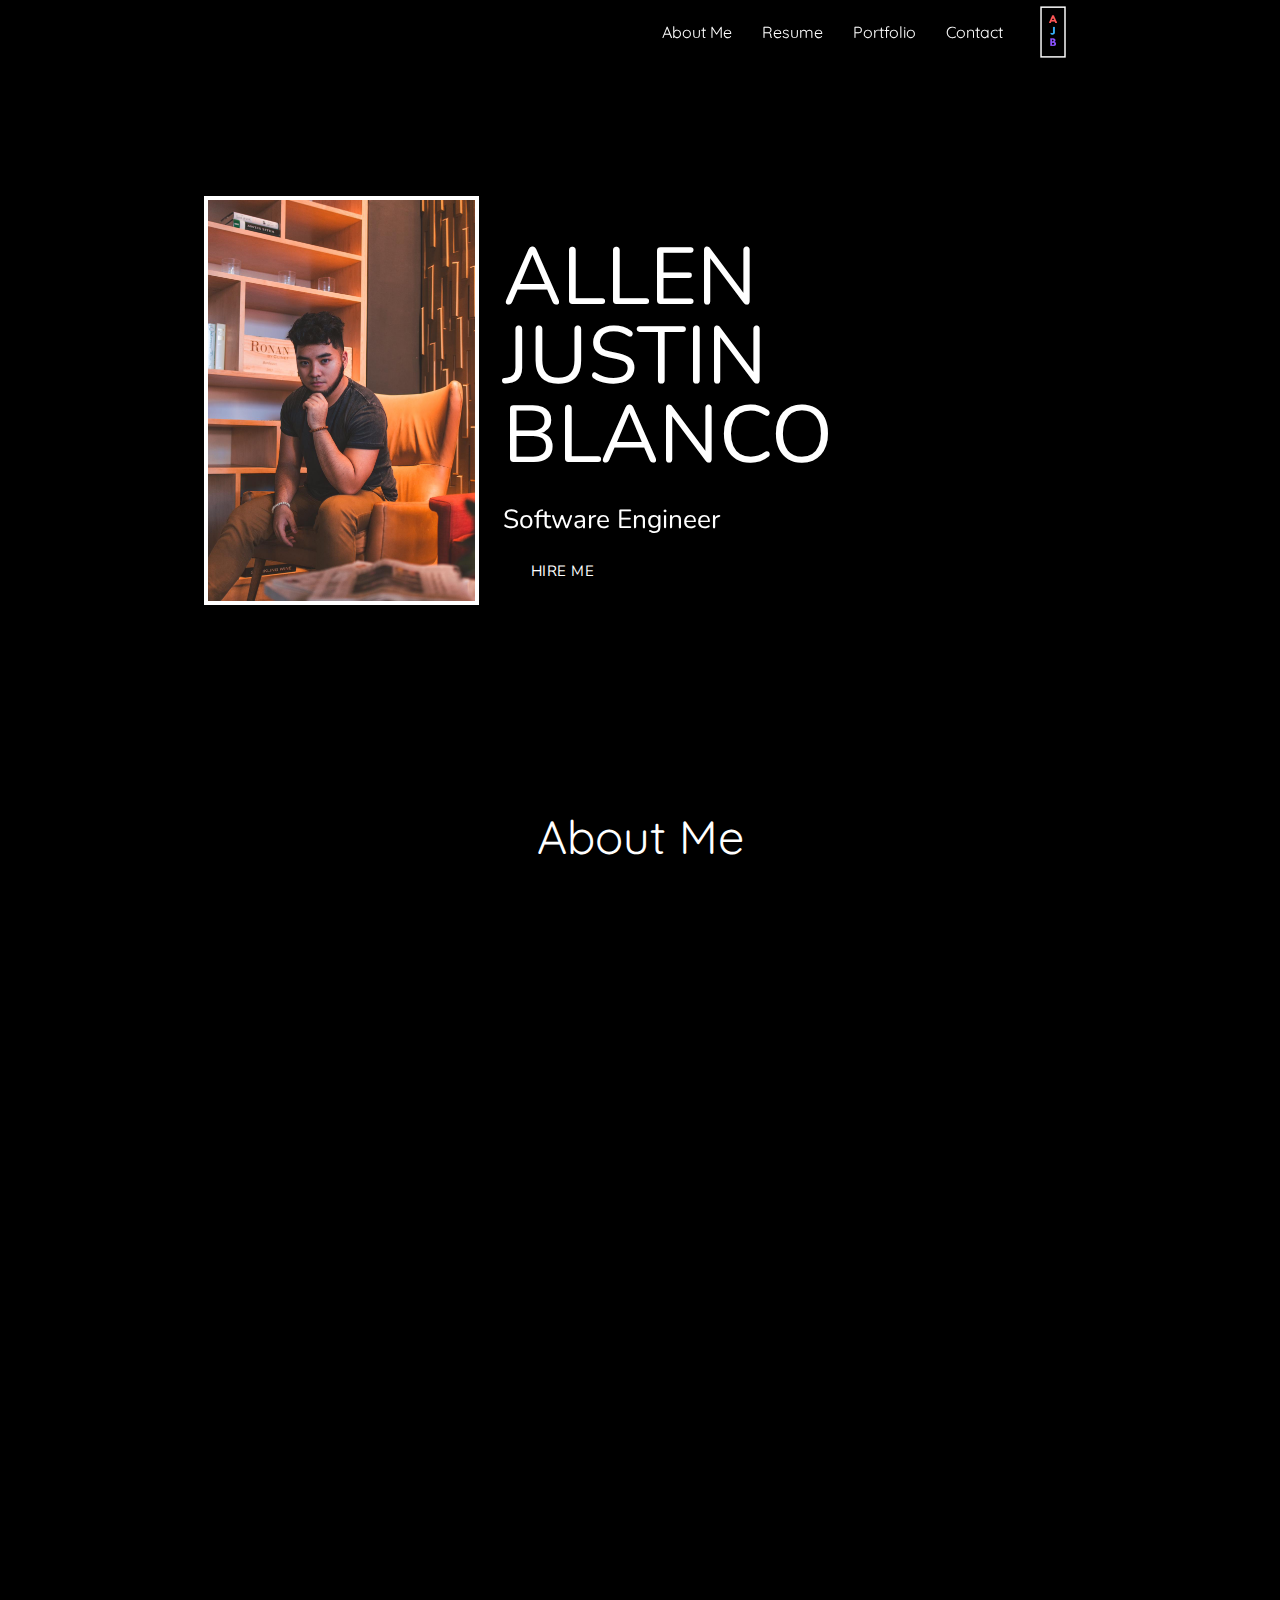
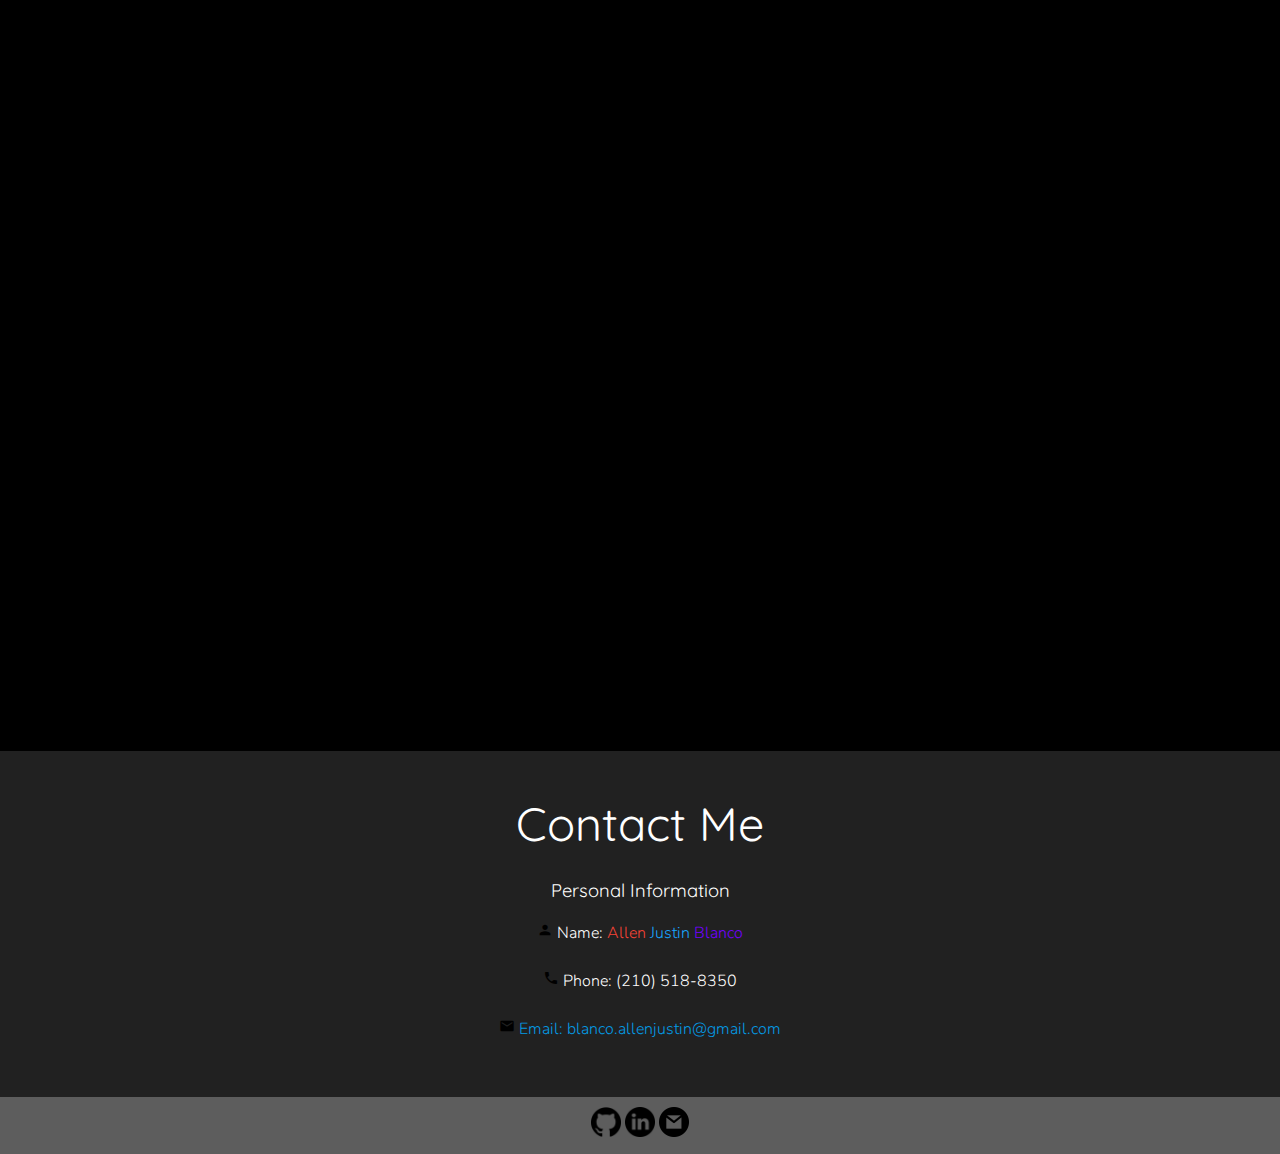
<file: index.html>
<!DOCTYPE html>
<html xmlns:th="http://www.thymeleaf.org">
<head th:fragment="head(title)">
    <title>AJB</title>
    <link href="https://fonts.googleapis.com/css?family=Cabin|Inconsolata|Nunito|Nunito+Sans|Pacifico|Quicksand|Rubik|VT323" rel="stylesheet">
    <link href="https://unpkg.com/aos@2.3.1/dist/aos.css" rel="stylesheet">
    <link href="https://fonts.googleapis.com/icon?family=Material+Icons" rel="stylesheet">
    <link rel="stylesheet" href="https://cdnjs.cloudflare.com/ajax/libs/materialize/1.0.0/css/materialize.min.css">
    <link rel="stylesheet" href="css/main.css">
    <meta charset="UTF-8" name="viewport" content="width=device-width, initial-scale=1.0">
</head>
<body>
     <header class="Quicksand">
         <div class="navbar-fixed" id="top">
             <nav class="black white-text" id="navbar">
                 <div class="nav-wrapper container">
                     <a href="#top"><img src="images/colored_logo.png" width="70" height="100%" class="no-padding right" alt="logo"/></a>
                     <a href="#" data-target="slide-out" class="sidenav-trigger black-text"><i class="center material-icons white-text">menu</i></a>
                     <ul class="right hide-on-med-and-down">
                       <li><a href="#AboutMe">About Me</a></li>
                       <li><a href="https://drive.google.com/file/d/1pYyVSZec25orO742G5ldAz4rHN8Hv_c7/view?usp=sharing" target="_blank">Resume</a></li>
                       <li><a href="#portfolio">Portfolio</a></li>
                       <li><a href="#Contact">Contact</a></li>
                    </ul>
                 </div>
             </nav>
         </div>

         <ul id="slide-out" class="sidenav grey darken-3">
             <li><div class="user-view">
                 <div class="background">
                     <img src="images/keyboard.jpg" width="100%" alt="keyboard"/>
                 </div>
                 <a href="#user"><img class="circle" src="images/portrait.jpg"/></a>
                 <a href="#name"><span class="white-text name">Allen Justin Blanco</span></a>
                 <a href="#email"><span class="white-text email">blanco.allenjustin@gmail.com</span></a>
             </div></li>
             <li><a href="#AboutMe">About Me</a></li>
             <li><a href="https://drive.google.com/file/d/1pYyVSZec25orO742G5ldAz4rHN8Hv_c7/view?usp=sharing" target="_blank">Resume</a></li>
             <li><a href="#portfolio">Portfolio</a></li>
             <li><a href="#Contact">Contact</a></li>
          </ul>
     </header>
<div class="parallax-container valign-wrapper black">
    <div class="container">
        <div class="row">
            <div class="col s12 m4 hide-on-med-and-down">
                <img src="images/coffee.jpeg" width="100%" alt="coffee" class="side-image">
            </div>
            <div class="col s12 m8 white-text">
                <h1 class="header Nunito" data-aos="fade-in"  data-aos-easing="linear"
                    data-aos-duration="1000">
                    <span class="toggle name">ALLEN  <br>JUSTIN<br> BLANCO</span></h1>
                <h5 class="header white-text Nunito" data-aos="fade-in"  data-aos-easing="linear"
                    data-aos-duration="1200">Software Engineer</h5>
                <a href="#Contact" class="btn-large waves-effect waves-dark black lighten-1 white-text Nunito-sans ">HIRE ME</a>
            </div>
        </div>
    </div>
</div>
<!--About Me-->
<div class="black" id="AboutMe">
    <div class="section container">
        <h3 class="center-align Quicksand white-text">About <span class="toggle">Me</span></h3>
        <div class="row">
            <div class="col s12 m6 center" data-aos="fade-up">
                <img width="50%" src="images/dope.jpeg" alt="portrait" class="side-image"/>
            </div>
            <div class="col s12 m6" data-aos="fade-up-left">
                <h6 class="toggle Quicksand white-text">My <span class="toggle">Story</span></h6>
                <p class="light Nunito-sans white-text">I am thrilled by the ever-changing landscape of the tech industry and all of the new challenges it presents for developers. I have a fresh perspective as an artist across multiple mediums allowing me to take projects and approach them with a unique flair.
                    <br/>Thanks for stopping by and feel free to check out some of my <a href="#portfolio"><span class="toggle">latest projects.</span></a></p>
                <a class="btn-small waves-effect waves-dark white lighten-1 black-text toggle" th:href="@{https://drive.google.com/file/d/1bigI8eEWzfmBgbjapvUHQ0R35SXiteBl/view?usp=sharing}" target="_blank">View Resume</a>
                <br/>
            </div>
        </div>
    </div>
</div>
<!--My Skills-->
<div class="center valign-wrapper black" id="Skills">
    <div class="container">
        <div class="row">
            <div class="col s12 white-text" data-aos="zoom-in">
                <h3 class="header center Quicksand"><span class="toggle">My </span>Skills</h3>
                <div class="icon-block">
                    <div class="carousel">
                        <a class="carousel-item"><img width="100%" src="images/html5.png"  alt="HTML5"/>HTML5</a>
                        <a class="carousel-item"><img width="100%" src="images/css-3.png"  alt="CSS3"/>CSS3</a>
                        <a class="carousel-item"><img width="100%" src="images/java.png"  alt="Java"/>Java</a>
                        <a class="carousel-item"><img width="100%" src="images/spring-boot.png"  alt="Spring Boot"/>Spring Boot</a>
                        <a class="carousel-item"><img width="100%" src="images/MySQL..png"  alt="MySQL"/>MySQL</a>
                        <a class="carousel-item"><img width="100%" src="images/java-script.png" alt="Javascript"/>JavaScript</a>
                    </div>
                </div>
            </div>
        </div>
    </div>
</div>

<!--modals-->
     <div id="tekblog" class="modal">
         <div class="modal-content">
             <h4 class="Quicksand">Tek Blog</h4>
             <p class="Nunito-sans">Fully functional Blog website for anyone into Tech. It allows users to create accounts and blog posts. (Spring Boot, Java, JavaScript, JQuery, MySQL, HTML, CSS, Materialize)</p>
             <img src="images/springblog.png" alt="" width="100%"/>
             <div class="row">
                 <div class="col s4"><img src="images/mobileblog.png" alt="" width="100%"/>
                 </div>
                 <div class="col s4"><img src="images/mobileblog3.png" alt="" width="100%"/>
                 </div>
                 <div class="col s4"><img src="images/mobileblog2.png" alt="" width="100%"/>
                 </div>
             </div>
         </div>
     </div>
     <div id="LocalLegends" class="modal">
         <div class="modal-content">
             <h4 class="Quicksand">Local Legends</h4>
             <p class="Nunito-sans">For Musicians and Bands to connect and collaborate. Users can create Ad posts and search the website for other Ads. (HTML, CSS, JavaScript, JSP, JSTL, Java) </p>
                <img src="images/Local%20Legends%20Landing%20Page.png" alt="Landing Page" width="100%">
                <img src="images/LL_loginpage.png" width="100%">
         </div>
     </div>
     <div id="weekndr" class="modal">
         <div class="modal-content">
             <h4 class="Quicksand">Weekndr</h4>
             <p class="Nunito-sans">An Application for all of your travel needs. Create travel groups and plan your whole
                 travel itinerary in one place. Book Hotels, Restaurants, and Experiences and
                 communicate to your group with ease. (Spring Boot, Java , Vue , Vuetify, JavaScript,
                 MySQL, HTML, CSS)</p>
             <img src="images/weekndr.png" alt="Landing Page" width="100%">
         </div>
     </div>
<!--My Portfolio-->
<section class="section white-text blck" id="portfolio">
    <div class="container">
        <div class="row">
            <h3 class="center-align toggle Quicksand" data-aos="zoom-in">Portfolio</h3>
            <p class="lighten-2 center-align Nunito" data-aos="zoom-in">Check out my latest projects.</p>
            <div class="col s12 m6 portfolio-item" data-aos="zoom-in">
                <div class="item-wrap">
                    <a href="#" data-reveal-id="modal-01"></a>
                    <div class="card hoverable ">
                        <div class="card-image waves-effect waves-block waves-light">
                            <img src="images/weekndr.png" alt="" width="100%" data-target="weekndr" class="modal-trigger toggle Nunito-sans"/>
                        </div>
                        <div class="card-content black white-text">
                            <span class="card-title activator Quicksand center-align"><a href="https://weekndr.world/">Weekndr</a></span>
                        </div>
                        <div class="card-reveal black">
                            <span class="card-title Quicksand"><a href="https://weekndr.world/">Weekndr</a></span>
                            <p class="Nunito-sans">An Application for all of your travel needs. Create travel groups and plan your whole
                                travel itinerary in one place. Book Hotels, Restaurants, and Experiences and
                                communicate to your group with ease. (Spring Boot, Java , Vue , Vuetify, JavaScript,
                                MySQL, HTML, CSS)</p>
                        </div>
                    </div>
                </div>
            </div>
            <div class="col s12 m6 portfolio-item" data-aos="zoom-in">
                <div class="item-wrap">
                    <a href="#" data-reveal-id="modal-01"></a>
                    <div class="card hoverable ">
                        <div class="card-image waves-effect waves-block waves-light">
                            <img src="images/springblog.png" alt="" width="100%" data-target="tekblog" class="modal-trigger toggle Nunito-sans"/>
                        </div>
                        <div class="card-content black white-text">
                            <span class="card-title activator Quicksand center-align">Tek Blog</span>
                        </div>
                        <div class="card-reveal black">
                            <span class="card-title Quicksand">Tek Blog</span>
                            <p class="Nunito-sans">Fully functional Blog website for anyone into Tech. It allows users to create accounts and blog posts. (Spring Boot, Java, JavaScript, JQuery, MySQL, HTML, CSS, Materialize)</p>
                        </div>
                    </div>
                </div>
            </div>
        </div>
    </div>
</section>
<!--contact section-->
   <section class="section grey white-text darken-4" id="Contact">
       <h3 class="center-align Quicksand white-text">Contact <span class="toggle">Me</span></h3>
       <div class="container">
           <div class="row">
               <div class="col s12 black-text Nunito-sans">
                   <div class="col s12 center-align">
                       <div class="icon-block">
                           <h6 class="Quicksand white-text toggle"><span class="toggle">Personal</span> Information</h6>
                           <div class="light Nunito white-text">
                               <p>  <i class="material-icons black-text">person</i>
                                   Name: <span class="red-text">Allen</span><span class="lightblue"> Justin</span><span class="lightpurple"> Blanco</span></p>
                               <p>  <i class="material-icons black-text">phone</i>
                                   Phone: (210) 518-8350</p>
                               <p><a href="mailto:blanco.allenjustin@gmail.com">  <i class="material-icons black-text">email</i>
                                   Email: blanco.allenjustin@gmail.com</a></p>
                           </div>
                       </div>
                   </div>
               </div>
           </div>
       </div>
   </section>
   <div class="page-footer grey darken-2 black-text no-padding">
       <div class="footer-copyright">
           <div class="container black-text">
               <div class="center">
               <a href="https://github.com/allenjustinblanco" target="_blank">
                   <img src="images/github-logo.png" alt="github" width="30"/> </a>
               <a href="https://www.linkedin.com/in/justin-blanco/" target="_blank">
                   <img src="images/linkedin.png" alt="linkedin" width="30"/>
               </a>
               <a href="mailto:blanco.allenjustin@gmail.com">
                   <img src="images/gmail.png" alt="gmail" width="30"/>
               </a>
               </div>
           </div>
       </div>
   </div>
     <script src="https://ajax.googleapis.com/ajax/libs/jquery/3.3.1/jquery.min.js"></script>
     <script src="https://unpkg.com/aos@2.3.1/dist/aos.js"></script>
<script type="text/javascript" src="https://cdnjs.cloudflare.com/ajax/libs/materialize/1.0.0/js/materialize.min.js"></script>
<script type="text/javascript" src="js/main.js"></script>
</body>
</html>
</file>
<file: css/main.css>
/*sidenav class*/
.sidenav-trigger {
    color: #26a69a;
}
.purpletext {
    color: #AC00FF;
}
.lightblue {
    color: #19A6FF;
}
.lightpurple {
    color: #7200FF;
}
.purpletextback {
    background-color: #AC00FF;
}
.lightblueback {
    background-color: #19A6FF;
}
.lightpurpleback {
    background-color: #7200FF;
}
.purple {
    background-color: purple;
}
/*parallax classes*/
.parallax-container .section {
    width: 100%;
}

/*font classes*/
.Nunito {
    font-family: 'Nunito', sans-serif;
}
.Quicksand {
    font-family: 'Quicksand', sans-serif;
}
.Pacifico {
    font-family: 'Pacifico', cursive;
}
.Nunito-sans {
    font-family: 'Nunito Sans', sans-serif;
}
.Rubik {
    font-family: 'Rubik', sans-serif;
}
/*icon classes*/
.icon-block {
    padding: 0 15px;
}
.icon-block .material-icons {
    font-size: inherit;
}

/*footer classes*/
footer.page-footer {
    margin: 0;
}

/*navbar classes*/
#navbar {
    transition: top 0.3s;
}

/*p class*/
p {
    line-height: 2rem;
}

/*!*media queries*!*/
/*phones*/
@media only screen  and (max-width : 500px) {
    .parallax-container {
        height: 600px;
    }
}

/* Desktops and laptops ----------- */
@media only screen  and (min-width : 1224px) {
    .parallax-container {
        height: 700px;
    }
}

/* Large screens ----------- */
@media only screen  and (min-width : 1824px) {
    .parallax-container {
        height: 800px;
    }
}
html {
    width: 100%;
    font-size: 16px;
    background-color: black;
}
a:hover {
    transform: scale(1.1);
}
span.name {
    font-size: larger;
}

#lightpurple {
    background-color: #7200FF;
}
#purple {
    background-color: #AC00FF;
}

#blue {
    background-color: #19A6FF;
}

.side-image {
    border: 4px solid white;
}

/* a:hover {
    -webkit-animation: spin 3s;
    -moz-animation: spin 3s;
    -o-animation: spin 3s;
    animation:  spin 3s;
}

.name {
    -webkit-animation: colorAnimation 5s;
    -moz-animation: colorAnimation 5s;
    -o-animation: colorAnimation 5s;
    animation:  colorAnimation 5s;
} */
/*
  spin animation
*/
@-webkit-keyframes spin {
    0%   { transform: rotate(0deg);}
    100% { transform: rotate(359.9deg);}
}
@-moz-keyframes spin {
    0%   { transform: rotate(0deg);}
    100% { transform: rotate(359.9deg);}
}
@-o-keyframes spin {
    0%   { transform: rotate(0deg);}
    100% { transform: rotate(359.9deg);}
}
@keyframes spin {
    0%   { transform: rotate(0deg);}
    100% { transform: rotate(359.9deg);}
}

@-webkit-keyframes colorAnimation {
    0%   { color: red;}
    50%  { color: blue;}
    100% { color: purple;}
}
@-moz-keyframes colorAnimation {
    0%   { color: red;}
    50%  { color: blue;}
    100% { color: purple;}
}
@-o-keyframes colorAnimation {
    0%   { color: red;}
    50%  { color: blue;}
    100% { color: purple;}
}
@keyframes colorAnimation {
    0%   { color: red;}
    50%  { color: blue;}
    100% { color: purple;}
}
</file>
